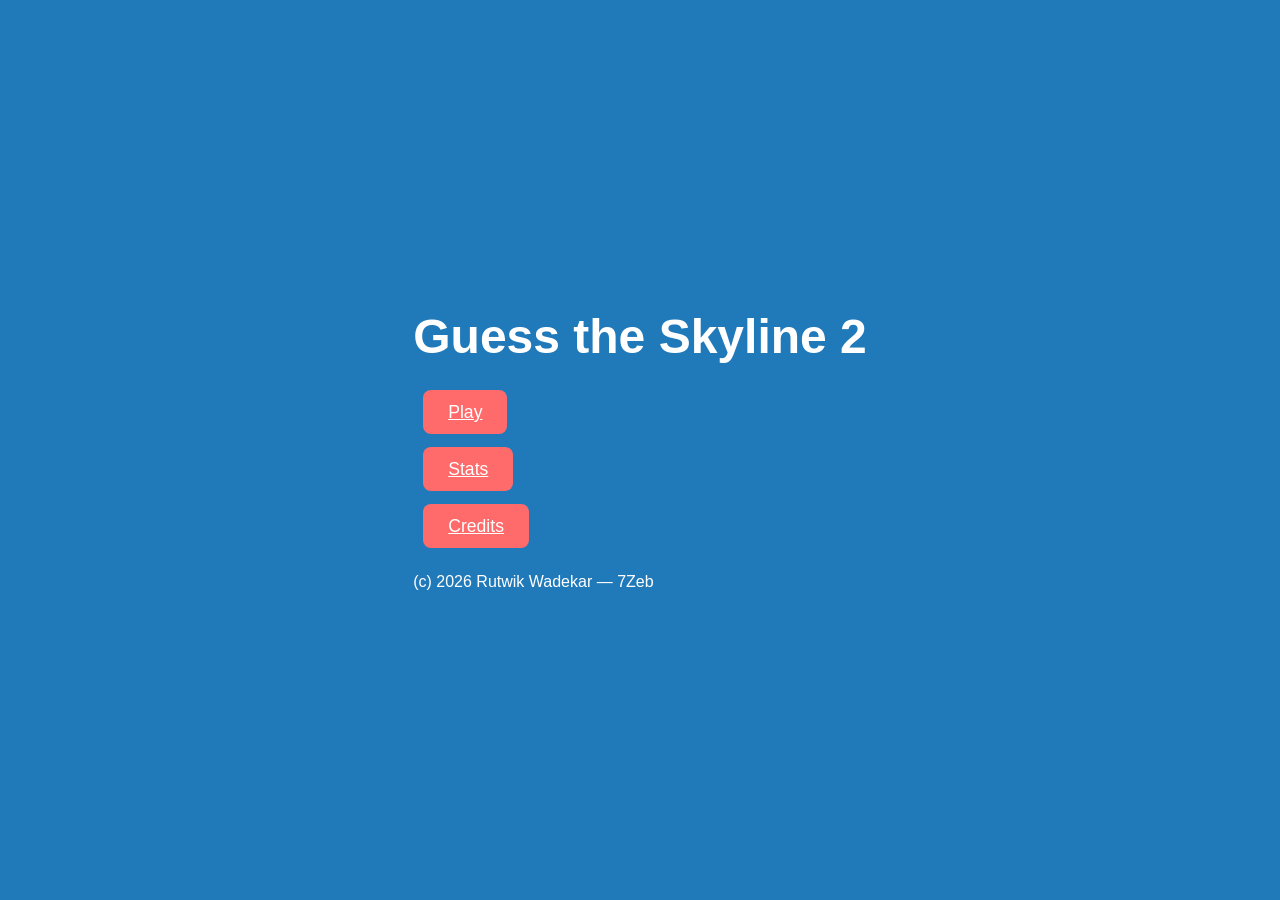
<file: index.html>
<!DOCTYPE html>
<html lang="en">
<head>
    <meta charset="UTF-8">
    <meta name="viewport" content="width=device-width, initial-scale=1.0">
    <title>Guess the Skyline 2</title>
    <link rel="stylesheet" href="style.css">
</head>
<body>

    <script>
        fetch("json/colors.json")
            .then(response => response.json())
            .then(data => {
                const colors = data.colors;
                const randomColor = colors[Math.floor(Math.random() * colors.length)];
                document.body.style.background = randomColor;
            });
    </script>

    <div class="home-container">
        <h1 class="title">Guess the Skyline 2</h1>
        <br>

        <a href="game.html" class="main-btn home-play-btn">Play</a>
        <br>
        <br>
        <br>
        <a href="stats.html" class="main-btn home-play-btn">Stats</a>
        <br>
        <br>
        <br>
        <a href="credits.html" class="main-btn home-play-btn">Credits</a>
        <br>
        <br>
        <br>
        
        <p class="credit">(c) 2026 Rutwik Wadekar — 7Zeb</p>
    </div>

</body>
</html>
</file>
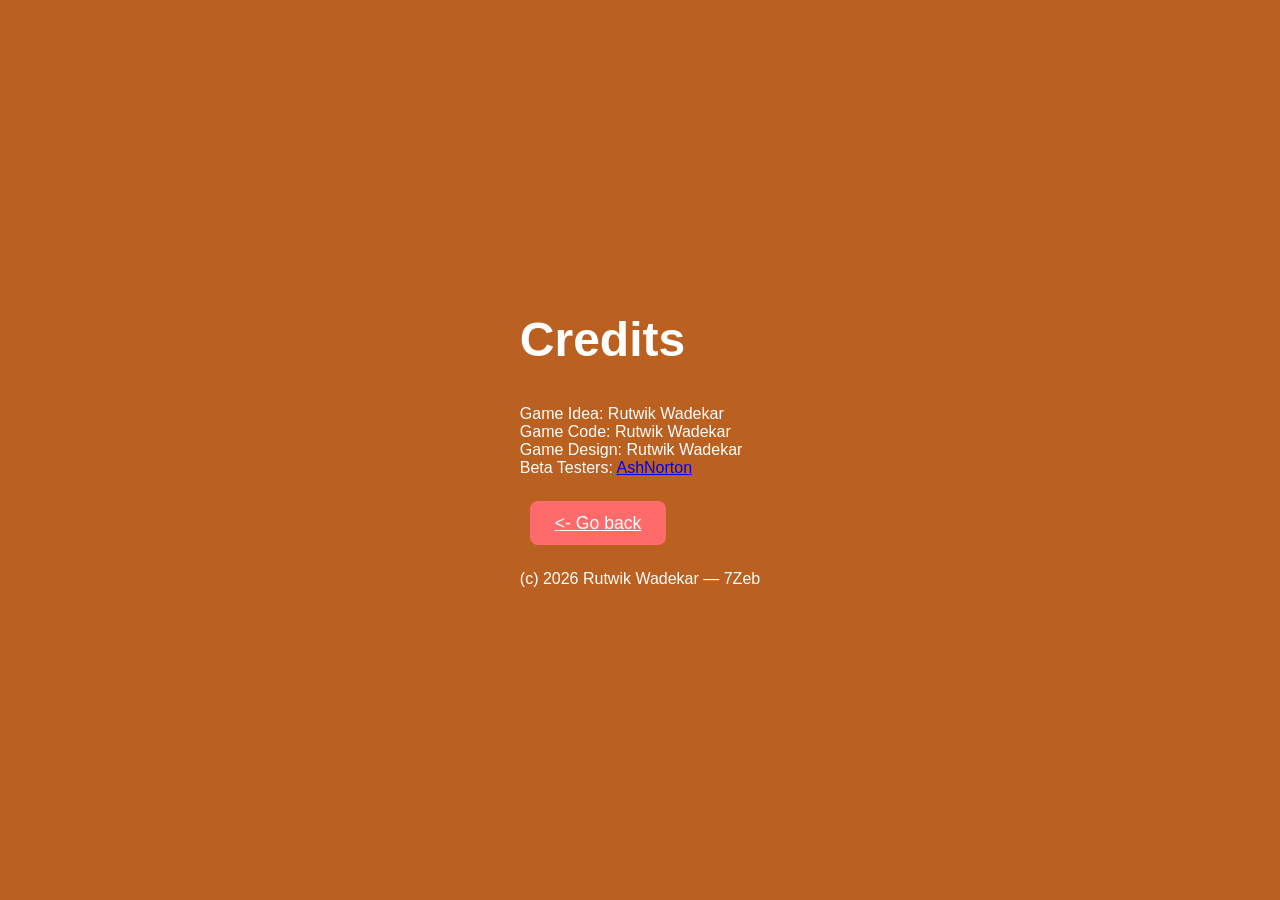
<file: credits.html>
<!DOCTYPE html>
<html lang="en">
<head>
    <meta charset="UTF-8">
    <meta name="viewport" content="width=device-width, initial-scale=1.0">
    <title>Guess the Skyline 2 - Credits</title>
    <link rel="stylesheet" href="style.css">
</head>
<body>

    <script>
        fetch("json/colors.json")
            .then(response => response.json())
            .then(data => {
                const colors = data.colors;
                const randomColor = colors[Math.floor(Math.random() * colors.length)];
                document.body.style.background = randomColor;
            });
    </script>

    <div class="home-container">
        <h1 class="title">Credits</h1>
        <br>

        <p>Game Idea: Rutwik Wadekar</p>
        <p>Game Code: Rutwik Wadekar</p>
        <p>Game Design: Rutwik Wadekar</p>
        <p>Beta Testers: <a href="https://www.youtube.com/@AshNorton747">AshNorton</a>
        <br>
        <br>
        <br>
        <a href="index.html" class="main-btn home-play-btn"><- Go back</a>
            <br>
            <br>
            <br>
        <p class="credit">(c) 2026 Rutwik Wadekar — 7Zeb</p>
    </div>

</body>
</html>
</file>
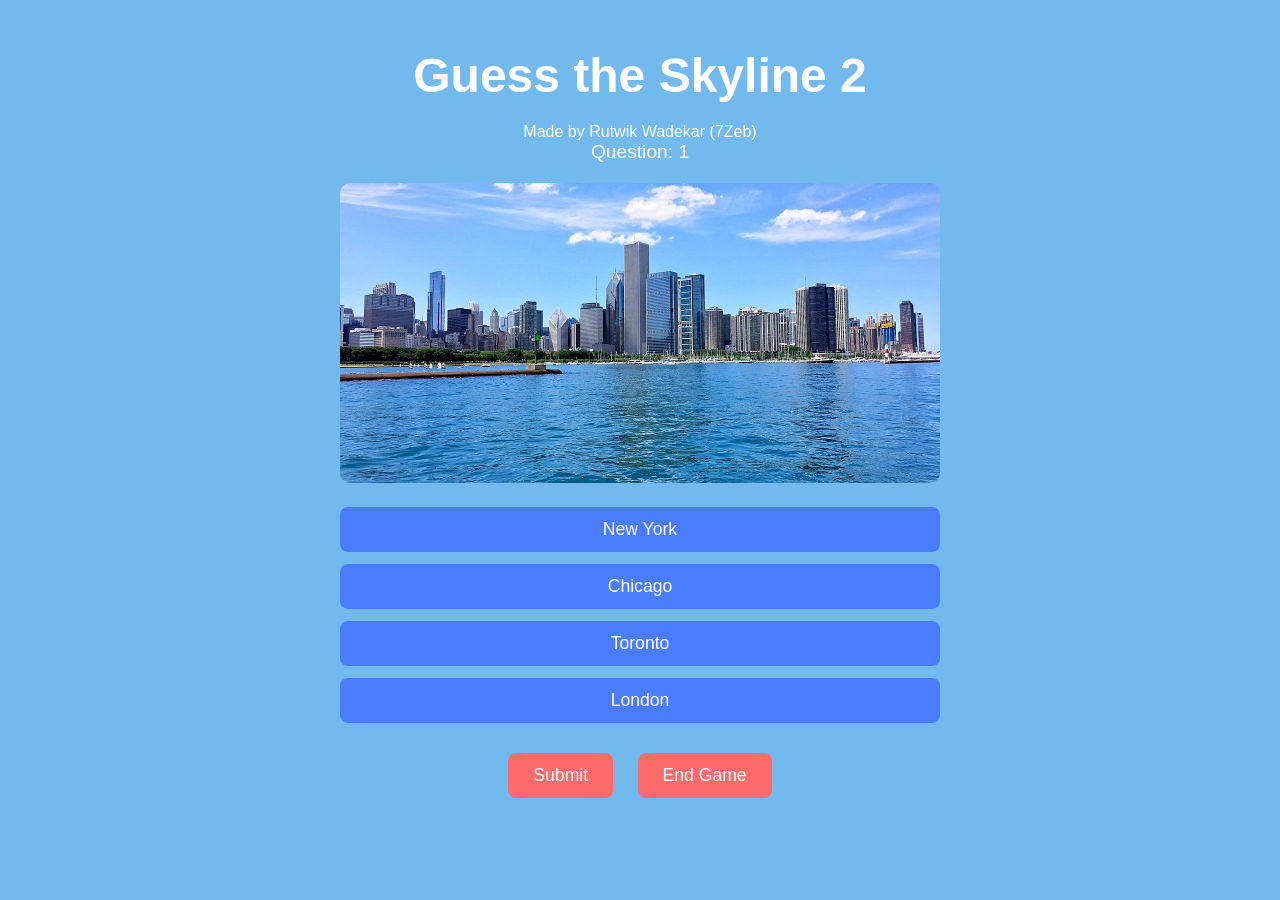
<file: game.html>
<!DOCTYPE html>
<html lang="en">
<head>
    <meta charset="UTF-8">
    <meta name="viewport" content="width=device-width, initial-scale=1.0">
    <title>Guess the Skyline 2 — Game</title>
    <link rel="stylesheet" href="style.css">
</head>
<body>

    <div class="game-container">

        <h1 class="title">Guess the Skyline 2</h1>

        <p>Made by Rutwik Wadekar (7Zeb)</p>

        <p id="question-number" class="question-number">Question: 1</p>

        <img id="skyline-img" class="skyline-img" src="" alt="Skyline">

        <div id="choices" class="choices"></div>

        <div class="button-row">
            <button id="submit-btn" class="main-btn">Submit</button>
            <button id="end-btn" class="main-btn">End Game</button>
        </div>

        <p id="feedback" class="feedback"></p>

        <div id="fact-box" class="fact-box" style="display:none;">
            <p id="fact-text"></p>
            <button id="next-btn" class="main-btn">Next</button>
        </div>

    </div>

    <!-- Background color loader -->
    <script>
        window.onload = function() {
            fetch("json/colors.json")
                .then(response => response.json())
                .then(data => {
                    const colors = data.colors;
                    const randomColor = colors[Math.floor(Math.random() * colors.length)];
                    document.body.style.background = randomColor;
                });
        };
    </script>

    <!-- Game Logic -->
<script>
    let answersData;
    let roastsData;
    let factsData;
    let currentIndex = 0;
    let questionNumber = 1;
    let selectedChoice = null;

    // --- SCORE TRACKER ---
    let gameCounter = 0;
    let wrongGameCounter = 0;

    let globalCounter = parseInt(localStorage.getItem("globalCounter")) || 0;
    let wrongGlobalCounter = parseInt(localStorage.getItem("wrongGlobalCounter")) || 0;

    const skylineImg = document.getElementById("skyline-img");
    const choicesDiv = document.getElementById("choices");
    const feedback = document.getElementById("feedback");
    const factBox = document.getElementById("fact-box");
    const factText = document.getElementById("fact-text");
    const questionNumberDisplay = document.getElementById("question-number");

    function loadQuestion() {
        const entry = answersData.entries[currentIndex];

        skylineImg.src = entry.image;
        choicesDiv.innerHTML = "";
        feedback.textContent = "";
        factBox.style.display = "none";
        selectedChoice = null;

        entry.choices.forEach(choice => {
            const btn = document.createElement("button");
            btn.className = "choice-btn";
            btn.textContent = choice;

            btn.onclick = () => {
                selectedChoice = choice;
                document.querySelectorAll(".choice-btn").forEach(b => b.classList.remove("selected"));
                btn.classList.add("selected");
            };

            choicesDiv.appendChild(btn);
        });
    }

    document.getElementById("submit-btn").onclick = () => {
        if (!selectedChoice) {
            feedback.textContent = "Pick an answer first.";
            return;
        }

        const entry = answersData.entries[currentIndex];

        if (selectedChoice === entry.answer) {
            // Correct answer
            gameCounter++;
            globalCounter++;
            localStorage.setItem("globalCounter", globalCounter);

            feedback.textContent = "";
            factText.textContent = factsData[entry.answer];
            factBox.style.display = "block";

        } else {
            // Wrong answer — DO NOT ADVANCE
            wrongGameCounter++;
            wrongGlobalCounter++;
            localStorage.setItem("wrongGlobalCounter", wrongGlobalCounter);

            const roast = roastsData.roasts[Math.floor(Math.random() * roastsData.roasts.length)];
            feedback.textContent = roast;

            // DO NOT show fact box
            // DO NOT allow next
            // DO NOT lock the question
        }
    };

    document.getElementById("next-btn").onclick = () => {
        questionNumber++;
        questionNumberDisplay.textContent = "Question: " + questionNumber;

        const previousIndex = currentIndex;
        do {
            currentIndex = Math.floor(Math.random() * answersData.entries.length);
        } while (currentIndex === previousIndex && answersData.entries.length > 1);

        loadQuestion();
    };

    document.getElementById("end-btn").onclick = () => {
        localStorage.setItem("gameCounter", gameCounter);
        localStorage.setItem("wrongGameCounter", wrongGameCounter);

        window.location.href = "index.html";
    };

    Promise.all([
        fetch("json/answers.json").then(r => r.json()),
        fetch("json/roasts.json").then(r => r.json()),
        fetch("json/facts.json").then(r => r.json())
    ]).then(([answers, roasts, facts]) => {
        answersData = answers;
        roastsData = roasts;
        factsData = facts;
        loadQuestion();
    });
</script>

</body>
</html>
</file>
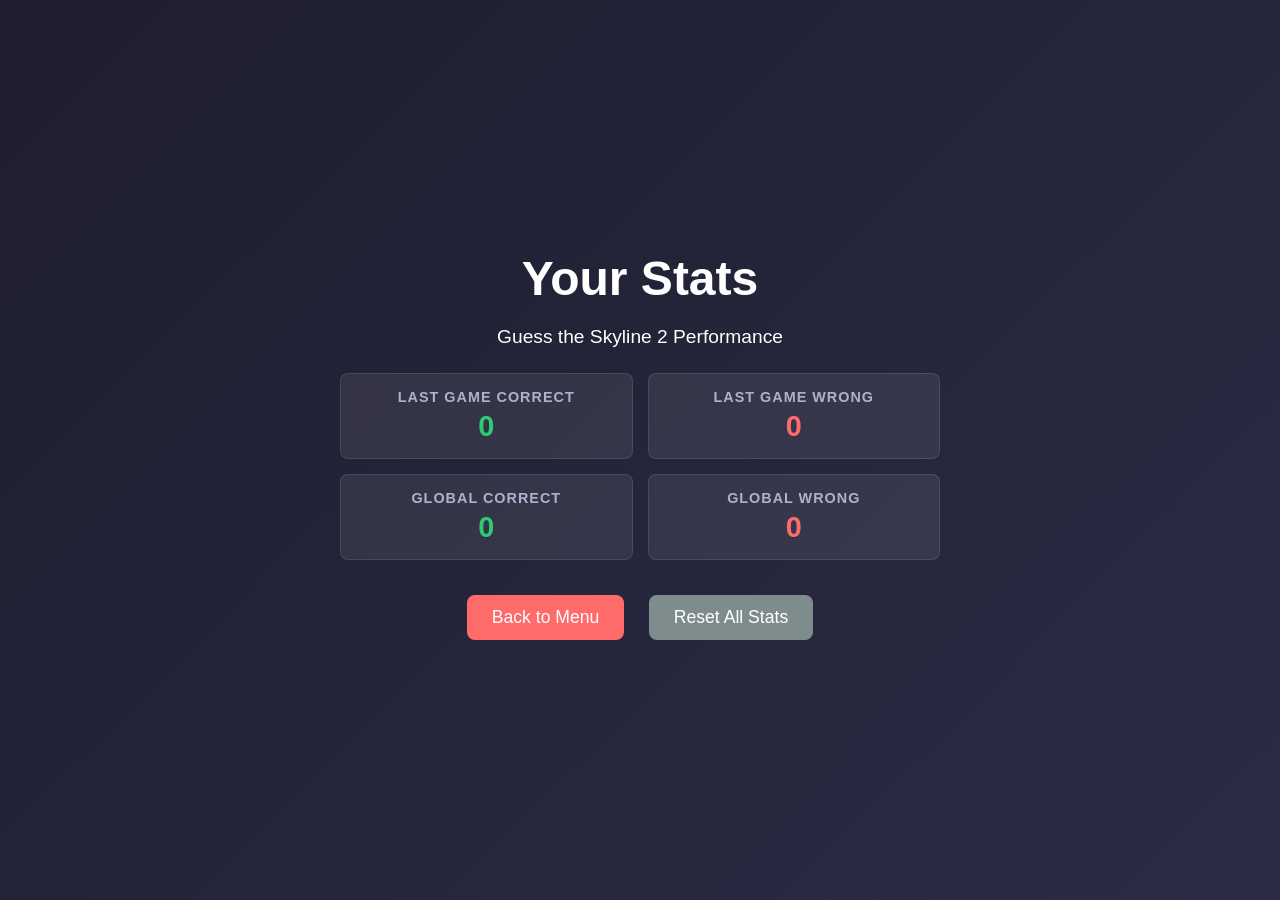
<file: stats.html>
<!DOCTYPE html>
<html lang="en">
<head>
    <meta charset="UTF-8">
    <meta name="viewport" content="width=device-width, initial-scale=1.0">
    <title>Guess the Skyline 2 — Stats</title>
    <link rel="stylesheet" href="style.css">
    <style>
        /* Small localized additions to perfectly fit the stats layout */
        .stats-grid {
            display: grid;
            grid-template-columns: 1fr 1fr;
            gap: 15px;
            margin: 25px 0;
        }
        .stat-card {
            background: rgba(255, 255, 255, 0.08);
            padding: 15px;
            border-radius: 8px;
            border: 1px solid rgba(255, 255, 255, 0.1);
        }
        .stat-card h3 {
            font-size: 0.9rem;
            text-transform: uppercase;
            letter-spacing: 1px;
            color: #b0b0cd;
            margin-bottom: 5px;
        }
        .stat-card p {
            font-size: 1.8rem;
            font-weight: 700;
            color: #ffffff;
        }
        /* Color emphasis for correct vs wrong */
        .stat-card.correct p { color: #2ecc71; }
        .stat-card.wrong p { color: #ff6b6b; }
    </style>
</head>
<body>
    <div class="game-container">
        <h1 class="title">Your Stats</h1>
        <p class="question-number">Guess the Skyline 2 Performance</p>

        <!-- Stats Grid Layout -->
        <div class="stats-grid">
            <div class="stat-card correct">
                <h3>Last Game Correct</h3>
                <p id="gameCounter">0</p>
            </div>
            <div class="stat-card wrong">
                <h3>Last Game Wrong</h3>
                <p id="wrongGameCounter">0</p>
            </div>
            <div class="stat-card correct">
                <h3>Global Correct</h3>
                <p id="globalCounter">0</p>
            </div>
            <div class="stat-card wrong">
                <h3>Global Wrong</h3>
                <p id="wrongGlobalCounter">0</p>
            </div>
        </div>

        <div class="button-row">
            <button id="back-btn" class="main-btn">Back to Menu</button>
            <button id="reset-btn" class="main-btn" style="background: #7f8c8d;">Reset All Stats</button>
        </div>
    </div>

    <script>
        // Load data from localStorage or default to 0
        document.getElementById("gameCounter").textContent = localStorage.getItem("gameCounter") || 0;
        document.getElementById("wrongGameCounter").textContent = localStorage.getItem("wrongGameCounter") || 0;
        document.getElementById("globalCounter").textContent = localStorage.getItem("globalCounter") || 0;
        document.getElementById("wrongGlobalCounter").textContent = localStorage.getItem("wrongGlobalCounter") || 0;

        // Navigation
        document.getElementById("back-btn").onclick = () => {
            window.location.href = "index.html";
        };

        // Reset Logic
        document.getElementById("reset-btn").onclick = () => {
            if (confirm("Are you sure you want to completely wipe all your stats?")) {
                localStorage.clear();
                // Force update display back to zero
                document.getElementById("gameCounter").textContent = 0;
                document.getElementById("wrongGameCounter").textContent = 0;
                document.getElementById("globalCounter").textContent = 0;
                document.getElementById("wrongGlobalCounter").textContent = 0;
            }
        };
    </script>
</body>
</html>
</file>
<file: style.css>
/* Reset */
* {
    margin: 0;
    padding: 0;
    box-sizing: border-box;
    font-family: "Segoe UI", sans-serif;
}

/* Background */
body {
    background: linear-gradient(135deg, #1e1e2f, #2b2b45);
    height: 100vh;
    display: flex;
    justify-content: center;
    align-items: center;
    color: white;
}

/* Game container */
.game-container {
    width: 90%;
    max-width: 600px;
    text-align: center;
}

/* Title */
.title {
    font-size: 3rem;
    font-weight: 700;
    margin-bottom: 20px;
}

/* Question number */
.question-number {
    font-size: 1.2rem;
    margin-bottom: 20px;
}

/* Skyline image */
.skyline-img {
    width: 100%;
    max-height: 300px;
    object-fit: cover;
    border-radius: 10px;
    margin-bottom: 20px;
}

/* Choices */
.choices {
    display: flex;
    flex-direction: column;
    gap: 12px;
    margin-bottom: 20px;
}

.choice-btn {
    padding: 12px;
    background: #4a7cff;
    border: none;
    border-radius: 8px;
    color: white;
    font-size: 1.1rem;
    cursor: pointer;
    transition: 0.25s;
}

.choice-btn:hover {
    background: #335bd6;
    transform: scale(1.03);
}

/* Main buttons */
.main-btn {
    padding: 12px 25px;
    background: #ff6b6b;
    border: none;
    border-radius: 8px;
    color: white;
    font-size: 1.1rem;
    cursor: pointer;
    margin: 10px;
    transition: 0.25s;
}

.main-btn:hover {
    background: #d94c4c;
    transform: scale(1.05);
}

/* Feedback */
.feedback {
    margin-top: 15px;
    font-size: 1.1rem;
    min-height: 30px;
}

/* Fact box */
.fact-box {
    margin-top: 20px;
    padding: 15px;
    background: rgba(255,255,255,0.1);
    border-radius: 10px;
}

.choice-btn.selected {
    background: #2ecc71; 
    transform: scale(1.05);
}
</file>
